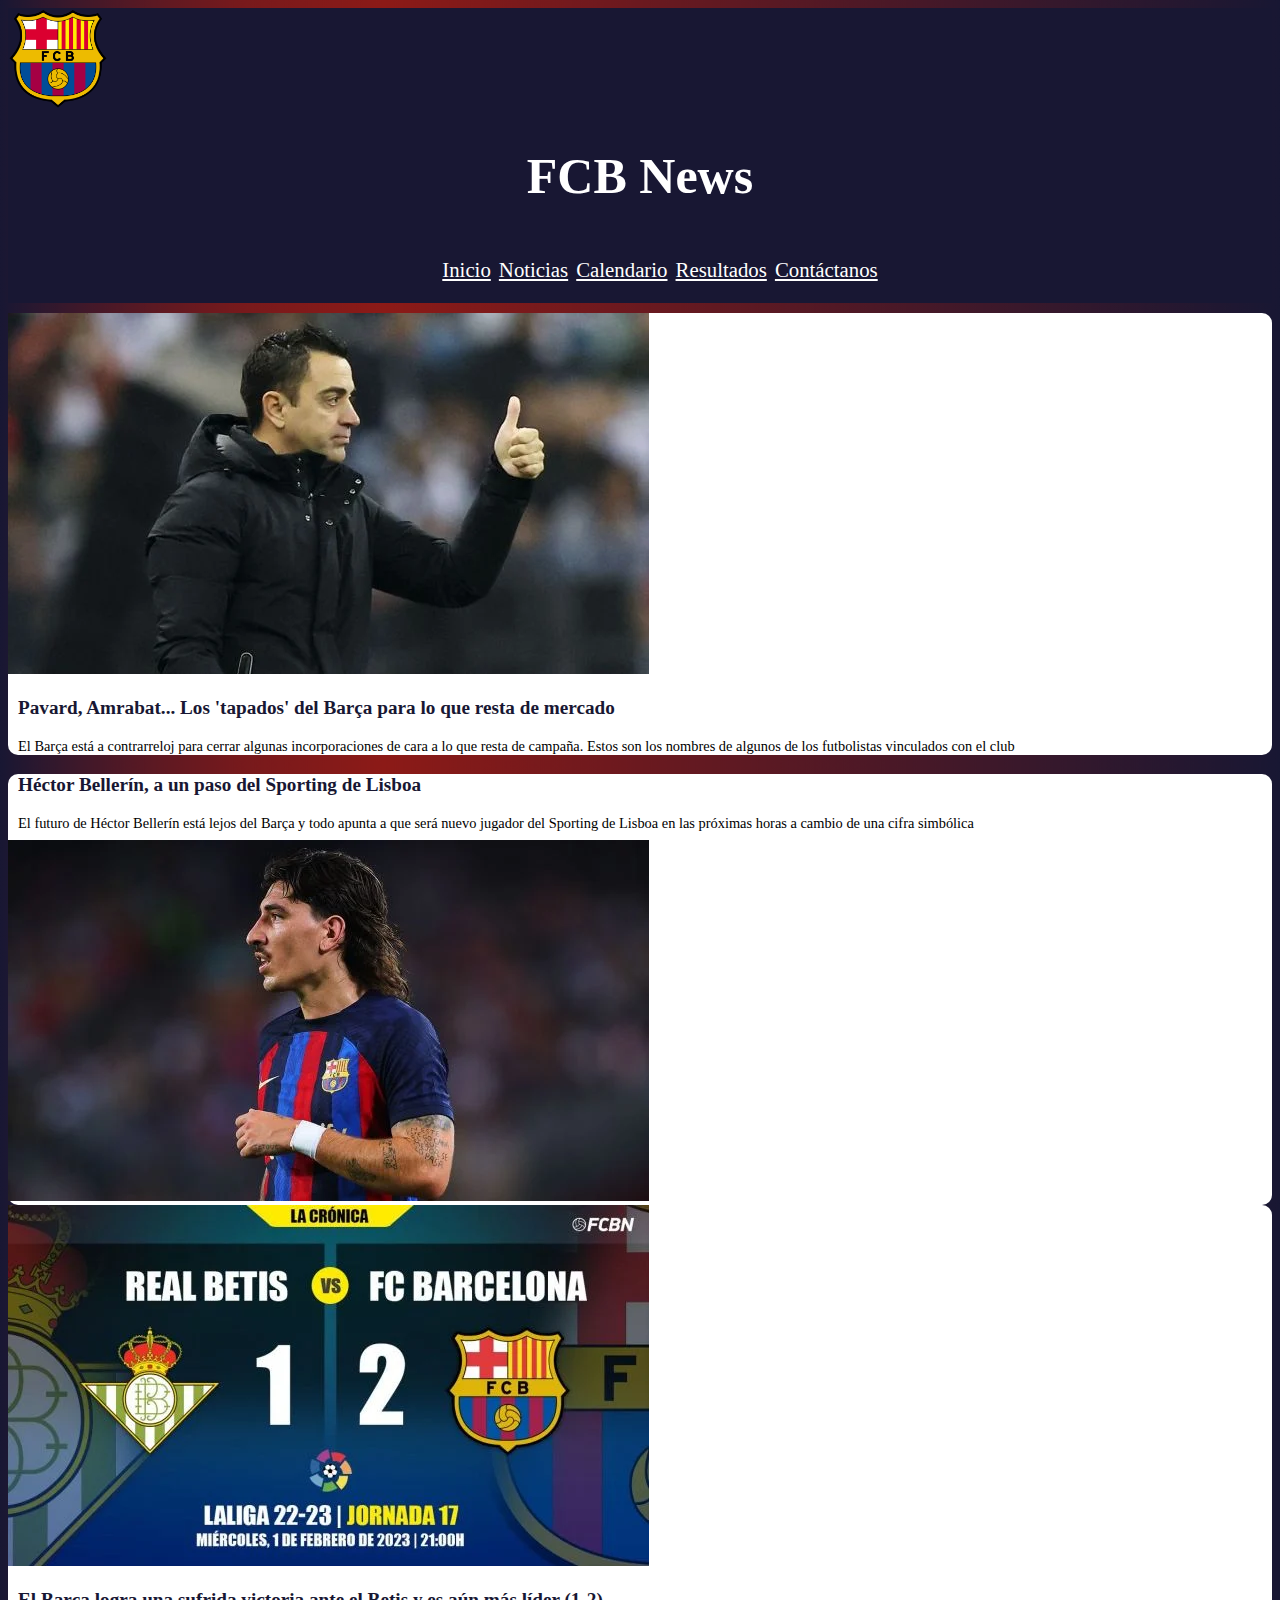
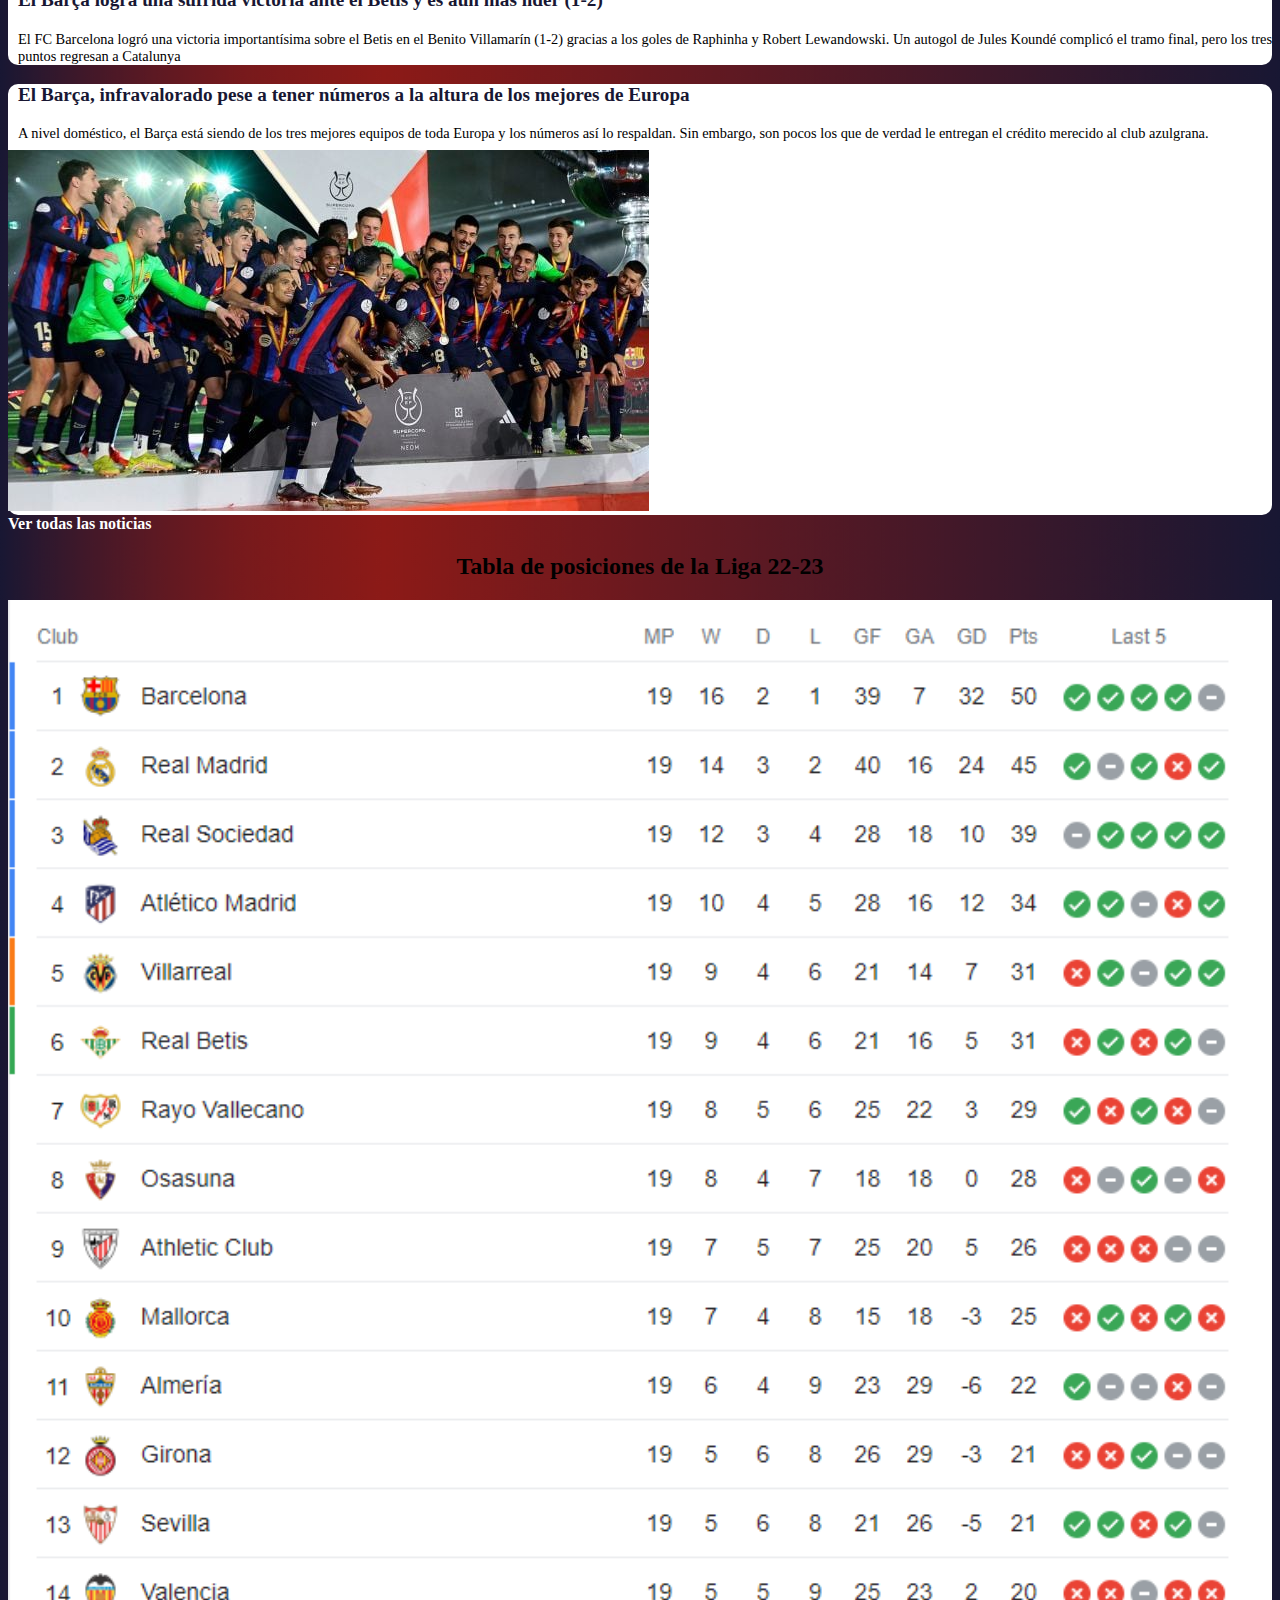
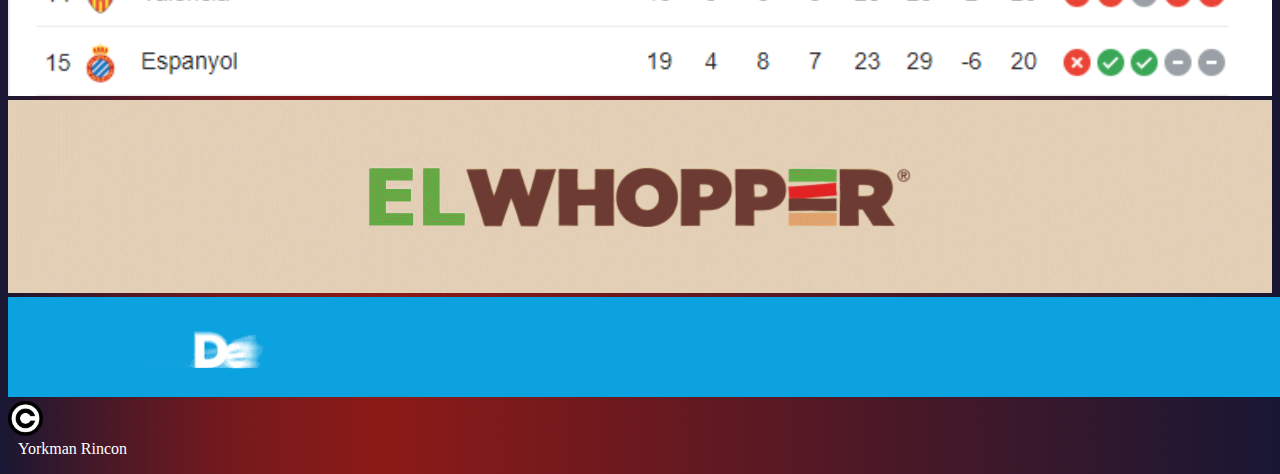
<file: index.html>
<!DOCTYPE html>
<html lang="es">
  <head>
    <meta charset="UTF-8" />
    <meta http-equiv="X-UA-Compatible" content="IE=edge" />
    <meta name="viewport" content="width=device-width, initial-scale=1.0" />
    <title>FCB News</title>
    <link
      href="https://cdn.jsdelivr.net/npm/bootstrap@5.2.2/dist/css/bootstrap.min.css"
      rel="stylesheet"
      integrity="sha384-Zenh87qX5JnK2Jl0vWa8Ck2rdkQ2Bzep5IDxbcnCeuOxjzrPF/et3URy9Bv1WTRi"
      crossorigin="anonymous"
    />
    <link rel="stylesheet" href="./css/style.css" />
    <link rel="icon" type="image/x-icon" href="../img/fcblogo.png">

  </head>
  <body class="container-fluid">
    <header>
      <div class="d-flex flex-row justify-content-center">
      <div class="container-fluid d-flex flex-row justify-content-center mt-1 mb-2">
        <div class="d-flex align-items-center">
        <a class="navbar-brand" href="#">
          <img class="img-fluid logo" src="img/fcblogo.png" alt="logo" />
        </a>
      </div>
        <div class="headerTitle colorBlanco my-4 ms-2"><h1>FCB News</h1></div>
      </div>
        <nav class="navbar navbarMobile">
          <button
            class="navbar-toggler"
            type="button"
            data-bs-toggle="collapse"
            data-bs-target="#navbarMobile"
            aria-controls="navbarMobile"
            aria-expanded="false"
            aria-label="Toggle navigation"
          >
            <span class="navbar-toggler-icon"></span>
          </button>

      </nav>
    </div>
      </div>
        <nav class="navbar navbar-expand-lg colorFondo navbarDesktop">
        <div class="collapse navbar-collapse navbar-nav" id="navbarNav">
          <ul class="navbar-nav">
            <li class="nav-item">
              <a class="nav-link anclas" aria-current="page" href="index.html"
                >Inicio</a
              >
            </li>
            <li class="nav-item">
              <a class="nav-link anclas" href="./html/news.html">Noticias</a>
            </li>
            <li class="nav-item">
              <a class="nav-link anclas" href="./html/calendar.html">Calendario</a>
            </li>
            <li class="nav-item">
              <a class="nav-link anclas" href="./html/results.html">Resultados</a>
            </li>
            <li class="nav-item">
              <a class="nav-link anclas" href="./html/contact-us.html">Contáctanos</a>
            </li>
          </ul>
      </div>
    </nav>
    <div class="collapse navbar-collapse navbarMobile" id="navbarMobile">
      <ul class="navbarMobile">
        <li class="nav-item">
          <a class="nav-link anclas" aria-current="page" href="index.html"
            >Inicio</a
          >
        </li>
        <li class="nav-item">
          <a class="nav-link anclas" href="./html/news.html">Noticias</a>
        </li>
        <li class="nav-item">
          <a class="nav-link anclas" href="./html/calendar.html">Calendario</a>
        </li>
        <li class="nav-item">
          <a class="nav-link anclas" href="./html/results.html">Resultados</a>
        </li>
        <li class="nav-item">
          <a class="nav-link anclas" href="./html/contact-us.html">Contáctanos</a>
        </li>
      </ul>
  </div>
  </header>
    <main class="row">
        <section class="col-xl-6 col-md-12 col-sm-12">
          <article class="row m-3">
            <img class="img-fluid col-xl-5 px-3 pt-3" src="img/xavi.png" alt="xavi" />
            <div class="col-xl-7 p-3 d-flex flex-column justify-content-center">
              <div class="firstArticle">
                <a href="html/news.html"
                  ><h3>Pavard, Amrabat... Los 'tapados' del Barça para lo que resta de
                  mercado</h3>
                </a>
              </div>
              <div>
                <p class="justifyContent">
                  El Barça está a contrarreloj para cerrar algunas incorporaciones
                  de cara a lo que resta de campaña. Estos son los nombres de
                  algunos de los futbolistas vinculados con el club
                </p>
              </div>
            </div>
          </article>
  
          <article class="row m-3">
            <div class="col-xl-7 p-3 d-flex flex-column justify-content-center">
              <div class="secondArticle">
                <a href="html/news.html"
                  ><h3>Héctor Bellerín, a un paso del Sporting de Lisboa</h3>
                </a>
              </div>
              <div class="justifyContent">
                <p>
                  El futuro de Héctor Bellerín está lejos del Barça y todo apunta
                  a que será nuevo jugador del Sporting de Lisboa en las próximas
                  horas a cambio de una cifra simbólica
                </p>
              </div>
            </div>
            <img class="img-fluid col-xl-5 px-3 pb-3" src="img/bellerin.png" alt="bellerin" />
  
          </article>
  
          <article class="row m-3">
            <img class="img-fluid col-xl-5 px-3 pt-3" src="img/betisbarca.png" alt="betisbarca" />
            <div class="col-xl-7 p-3 d-flex flex-column justify-content-center">
              <div class="thirdArticle">
                <a href="html/news.html"
                  ><h3>El Barça logra una sufrida victoria ante el Betis y es aún más líder (1-2)</h3>
  
                </a>
              </div>
              <div class="justifyContent">
                <p>
                  El FC Barcelona logró una victoria importantísima sobre el Betis en el Benito Villamarín (1-2) gracias a los goles de Raphinha y Robert Lewandowski. Un autogol de Jules Koundé complicó el tramo final, pero los tres puntos regresan a Catalunya
  
                </p>
              </div>
            </div>
          </article>

          <article class="row m-3">
            <div class="col-xl-7 p-3 d-flex flex-column justify-content-center">
              <div class="fourthArticle">
                <a href="html/news.html"
                  ><h3>El Barça, infravalorado pese a tener números a la altura de los mejores de Europa
                  </h3>
  
                </a>
              </div>
              <div class="justifyContent">
                <p>
                  A nivel doméstico, el Barça está siendo de los tres mejores equipos de toda Europa y los números así lo respaldan. Sin embargo, son pocos los que de verdad le entregan el crédito merecido al club azulgrana.
                </p>
              </div>
            </div>
            <img class="img-fluid col-xl-5 px-3 pb-3" src="img/barcacup.jpeg" alt="barcacup" />

          </article>
  
          <a href="html/news.html" class="allNews ms-4"
            >Ver todas las noticias</a
          >
        </section>
  
        <aside class="col-xl-6 col-md-12 col-sm-12 mt-3">
          <div class="asideTitle">
            <h2 class="mb-4 text-white">Tabla de posiciones de la Liga 22-23</h2>
          </div>
  <div class="d-flex justify-content-center mb-3">
          <img
            src="img/standings-updated.png"
            alt="tablaposiciones"
            class="img-fluid imgWidth rounded"
          />
        </div>
          <div class="ads-aside">
  <img class="imgWidth" src="img/whooperbkad.gif" alt="bkads">
          </div>
        </aside>
      </main>
  
      <footer class="row mt-3">
        <div class="d-flex flex-column">
    <img class="img-fluid rounded" src="img/exitoads.gif" alt="exitoads">
          <div class="d-flex flex-column align-self-center mt-2">
            <img class="imgCopyright align-self-center" src="img/copyright.png" alt="trademarklogo" />
            <p class="colorBlanco">Yorkman Rincon</p>
          </div>
        <div>
  
      </footer>

    <script
      src="https://cdn.jsdelivr.net/npm/bootstrap@5.2.2/dist/js/bootstrap.bundle.min.js"
      integrity="sha384-OERcA2EqjJCMA+/3y+gxIOqMEjwtxJY7qPCqsdltbNJuaOe923+mo//f6V8Qbsw3"
      crossorigin="anonymous"
    ></script>
  </body>

</html>
</file>
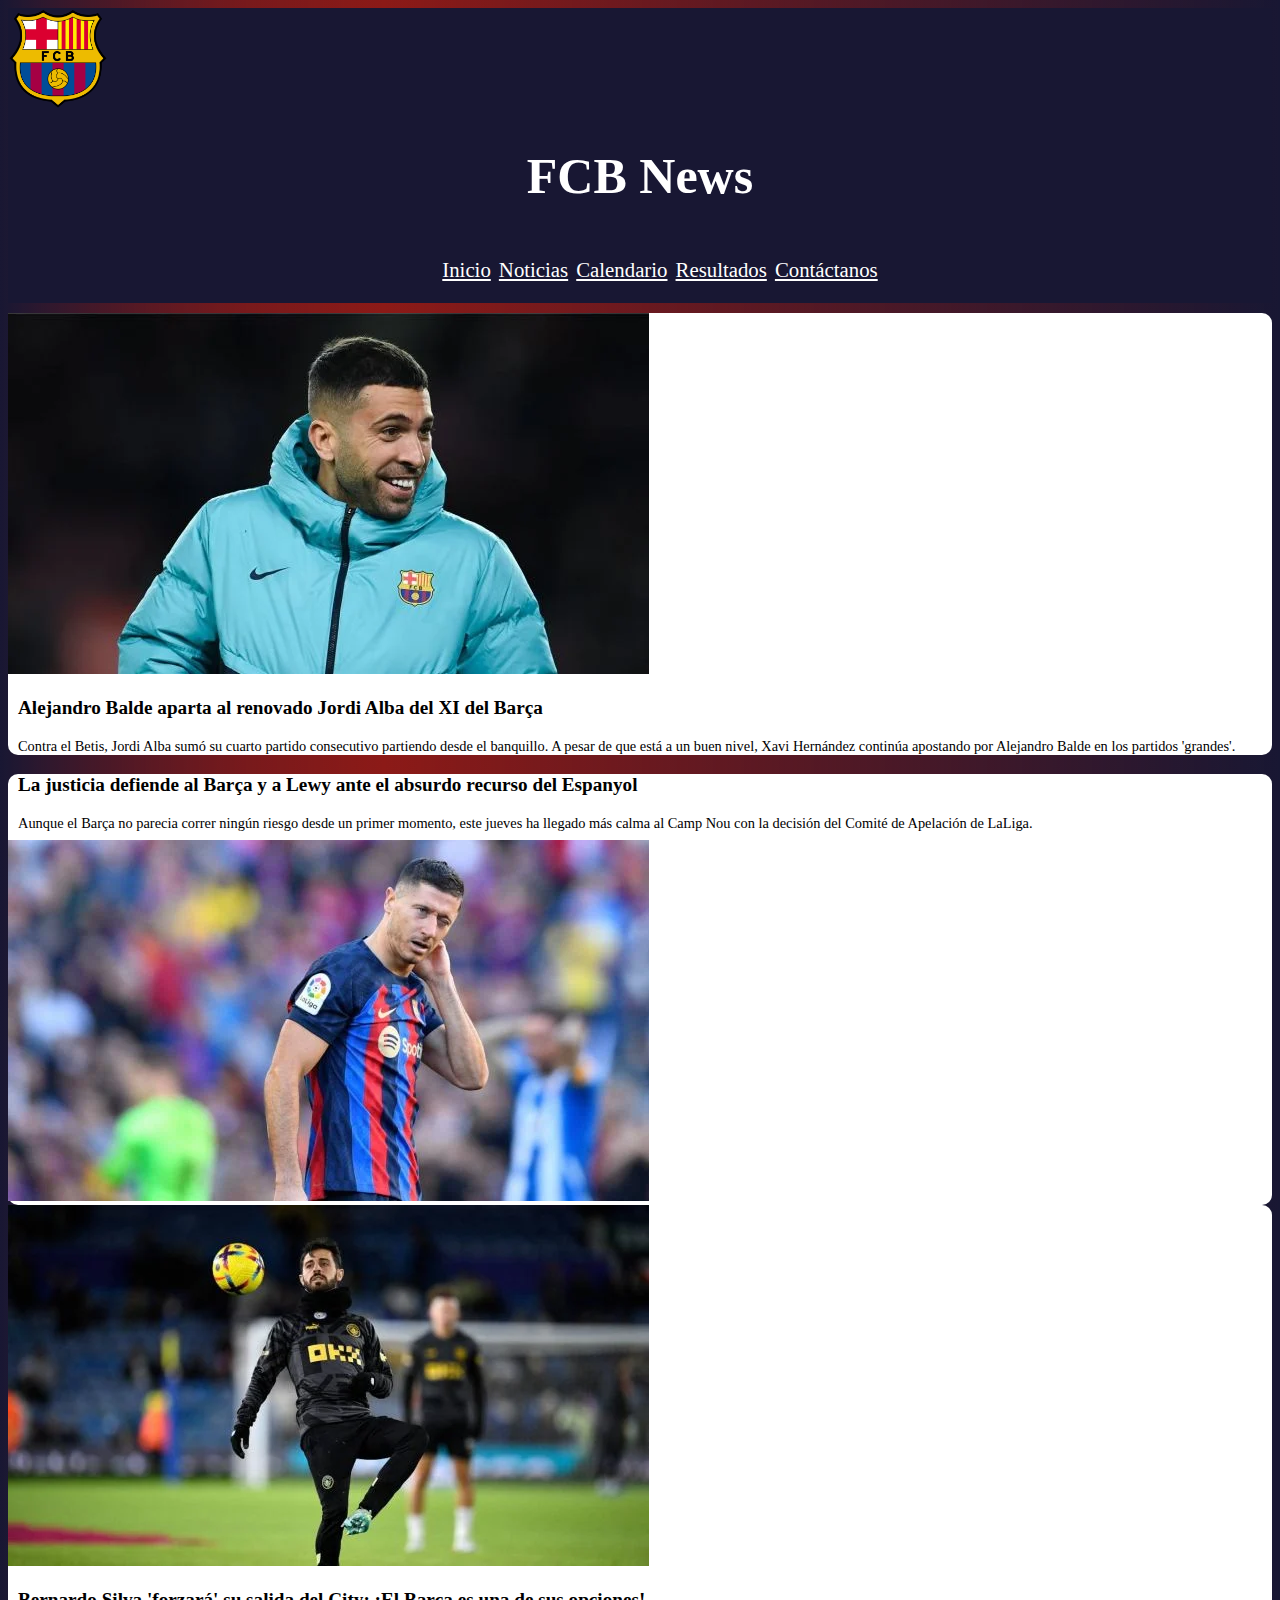
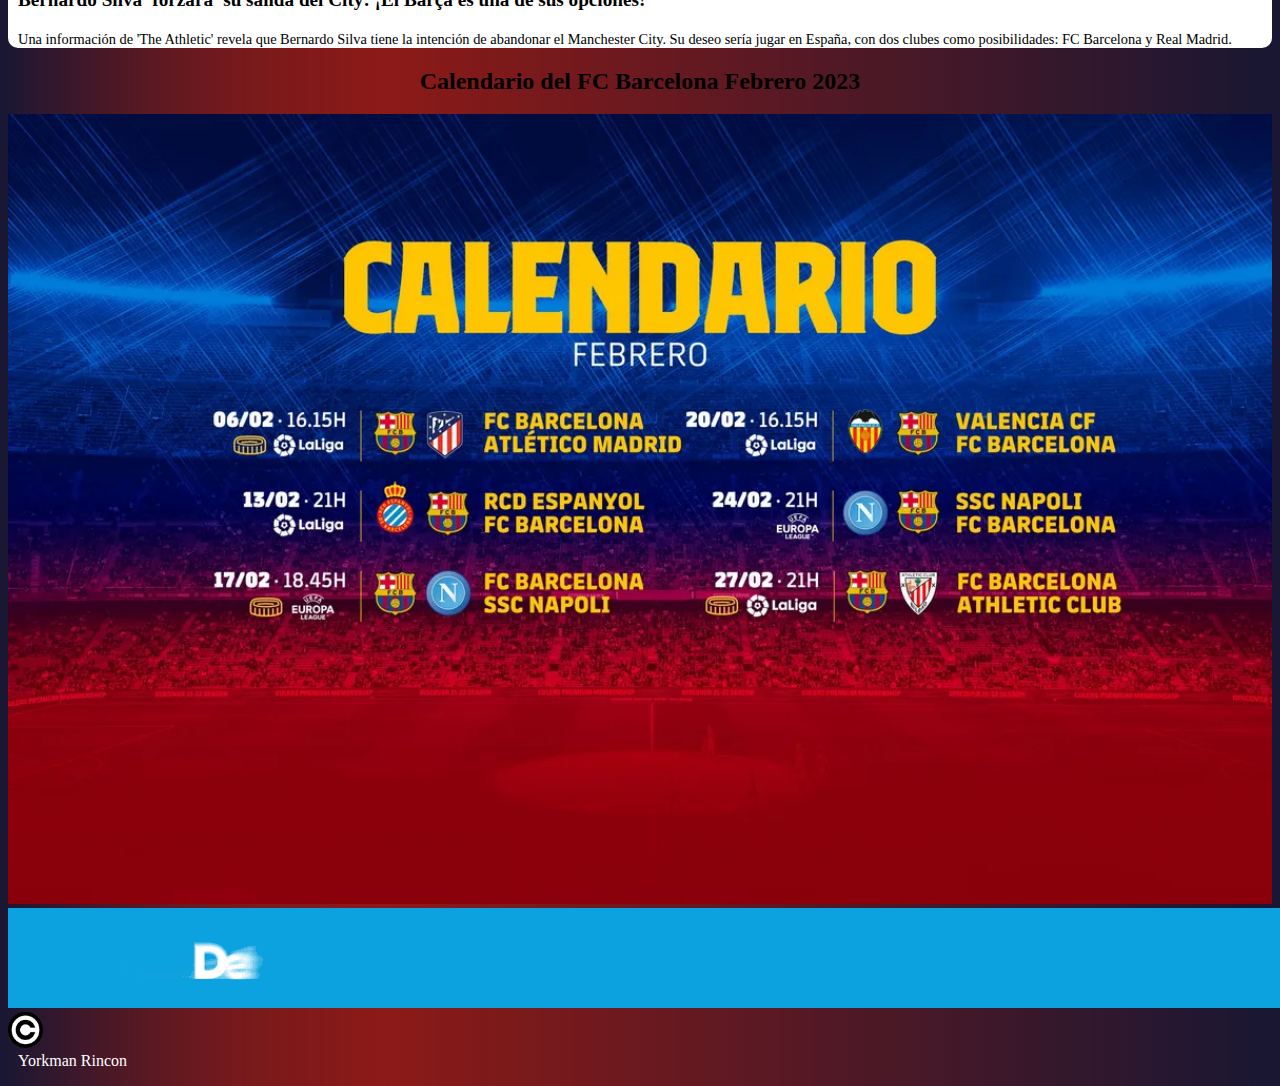
<file: html/calendar.html>
<!DOCTYPE html>
<html lang="es">
  <head>
    <meta charset="UTF-8" />
    <meta http-equiv="X-UA-Compatible" content="IE=edge" />
    <meta name="viewport" content="width=device-width, initial-scale=1.0" />
    <title>FCB News</title>
    <link
      href="https://cdn.jsdelivr.net/npm/bootstrap@5.2.2/dist/css/bootstrap.min.css"
      rel="stylesheet"
      integrity="sha384-Zenh87qX5JnK2Jl0vWa8Ck2rdkQ2Bzep5IDxbcnCeuOxjzrPF/et3URy9Bv1WTRi"
      crossorigin="anonymous"
    />
    <link rel="stylesheet" href="../css/style.css" />
    <link rel="icon" type="image/x-icon" href="../img/fcblogo.png">

  </head>
  <body class="container-fluid">
    
    <header>
      <div class="d-flex flex-row justify-content-center">
      <div class="container-fluid d-flex flex-row justify-content-center mt-1 mb-2">
        <div class="d-flex align-items-center">
        <a class="navbar-brand" href="../index.html">
          <img class="img-fluid logo" src="../img/fcblogo.png" alt="logo" />
        </a>
        </div>
        <div class="headerTitle colorBlanco my-4 ms-2"><h1>FCB News</h1></div>
      </div>
        <nav class="navbar navbarMobile">
          <button
            class="navbar-toggler"
            type="button"
            data-bs-toggle="collapse"
            data-bs-target="#navbarMobile"
            aria-controls="navbarMobile"
            aria-expanded="false"
            aria-label="Toggle navigation"
          >
            <span class="navbar-toggler-icon"></span>
          </button>
      </nav>
    </div>
      </div>

        <nav class="navbar navbar-expand-lg colorFondo navbarDesktop">
          <div class="collapse navbar-collapse navbar-nav" id="navbarNav">
          <ul class="navbar-nav">
            <li class="nav-item">
              <a class="nav-link anclas" href="../index.html"
                >Inicio</a
              >
            </li>
            <li class="nav-item">
              <a class="nav-link anclas" href="news.html">Noticias</a>
            </li>
            <li class="nav-item">
              <a class="nav-link anclas" aria-current="page" href="calendar.html">Calendario</a>
            </li>
            <li class="nav-item">
              <a class="nav-link anclas" href="results.html">Resultados</a>
            </li>
            <li class="nav-item">
              <a class="nav-link anclas" href="contact-us.html">Contáctanos</a>
            </li>
          </ul>
      </div>
    </nav>
    <div class="collapse navbar-collapse navbarMobile" id="navbarMobile">
      <ul class="navbarMobile">
        <li class="nav-item">
          <a class="nav-link anclas" href="../index.html"
            >Inicio</a
          >
        </li>
        <li class="nav-item">
          <a class="nav-link anclas" href="news.html">Noticias</a>
        </li>
        <li class="nav-item">
          <a class="nav-link anclas" aria-current="page" href="calendar.html">Calendario</a>
        </li>
        <li class="nav-item">
          <a class="nav-link anclas" href="results.html">Resultados</a>
        </li>
        <li class="nav-item">
          <a class="nav-link anclas"  href="contact-us.html">Contáctanos</a>
        </li>
      </ul>
  </div>
  </header>
    <main class="row">
      <section class="col-xl-6 col-md-12 col-sm-12">
        <article class="row m-3">
          <img class="img-fluid col-xl-5 px-3 pt-3" src="../img/alba.png" alt="alba" />
          <div class="col-xl-7 p-3 d-flex flex-column justify-content-center">
                <h3 class="firstArticle">Alejandro Balde aparta al renovado Jordi Alba del XI del Barça</h3>
            <div>
              <p class="justifyContent">
                Contra el Betis, Jordi Alba sumó su cuarto partido consecutivo partiendo desde el banquillo. A pesar de que está a un buen nivel, Xavi Hernández continúa apostando por Alejandro Balde en los partidos 'grandes'.
              </p>
            </div>
          </div>
        </article>

        <article class="row m-3">
          <div class="col-xl-7 p-3 d-flex flex-column justify-content-center">
                <h3 class="secondArticle">La justicia defiende al Barça y a Lewy ante el absurdo recurso del Espanyol</h3>
            <div class="justifyContent">
              <p>
                Aunque el Barça no parecia correr ningún riesgo desde un primer momento, este jueves ha llegado más calma al Camp Nou con la decisión del Comité de Apelación de LaLiga. 

              </p>
            </div>
          </div>
          <img class="img-fluid col-xl-5 px-3 pb-3" src="../img/lew.png" alt="Lewandowski" />
        </article>

        <article class="row m-3">
          <img class="img-fluid col-xl-5 px-3 pt-3" src="../img/bernardo.png" alt="bernardo" />
          <div class="col-xl-7 p-3 d-flex flex-column justify-content-center">
                <h3 class="thirdArticle">Bernardo Silva 'forzará' su salida del City: ¡El Barça es una de sus opciones!</h3>
            <div class="justifyContent">
              <p>
                Una información de 'The Athletic' revela que Bernardo Silva tiene la intención de abandonar el Manchester City. Su deseo sería jugar en España, con dos clubes como posibilidades: FC Barcelona y Real Madrid.
              </p>
            </div>
          </div>
        </article>

      </section>

      <aside class="col-xl-6 col-md-12 col-sm-12 mt-3">
        <div class="asideTitle">
          <h2 class="mb-4 text-white">Calendario del FC Barcelona Febrero 2023</h2>
        </div>
        <div class="d-flex justify-content-center mb-3">

        <img
          src="../img/febcalendarfcb.png"
          alt="calendariofcb"
          class="img-fluid imgWidth rounded"
        />
        </div>

      </aside>
    </main>

    <footer class="row mt-3">
      <div class="d-flex flex-column">
  <img class="img-fluid rounded" src="../img/exitoads.gif" alt="exitoads">
        <div class="d-flex flex-column align-self-center mt-2">
          <img class="imgCopyright align-self-center" src="../img/copyright.png" alt="trademarklogo" />
          <p class="colorBlanco">Yorkman Rincon</p>
        </div>
      <div>

    </footer>
    <script
    src="https://cdn.jsdelivr.net/npm/bootstrap@5.2.2/dist/js/bootstrap.bundle.min.js"
    integrity="sha384-OERcA2EqjJCMA+/3y+gxIOqMEjwtxJY7qPCqsdltbNJuaOe923+mo//f6V8Qbsw3"
    crossorigin="anonymous"
  ></script>
  </body>
</html>
</file>
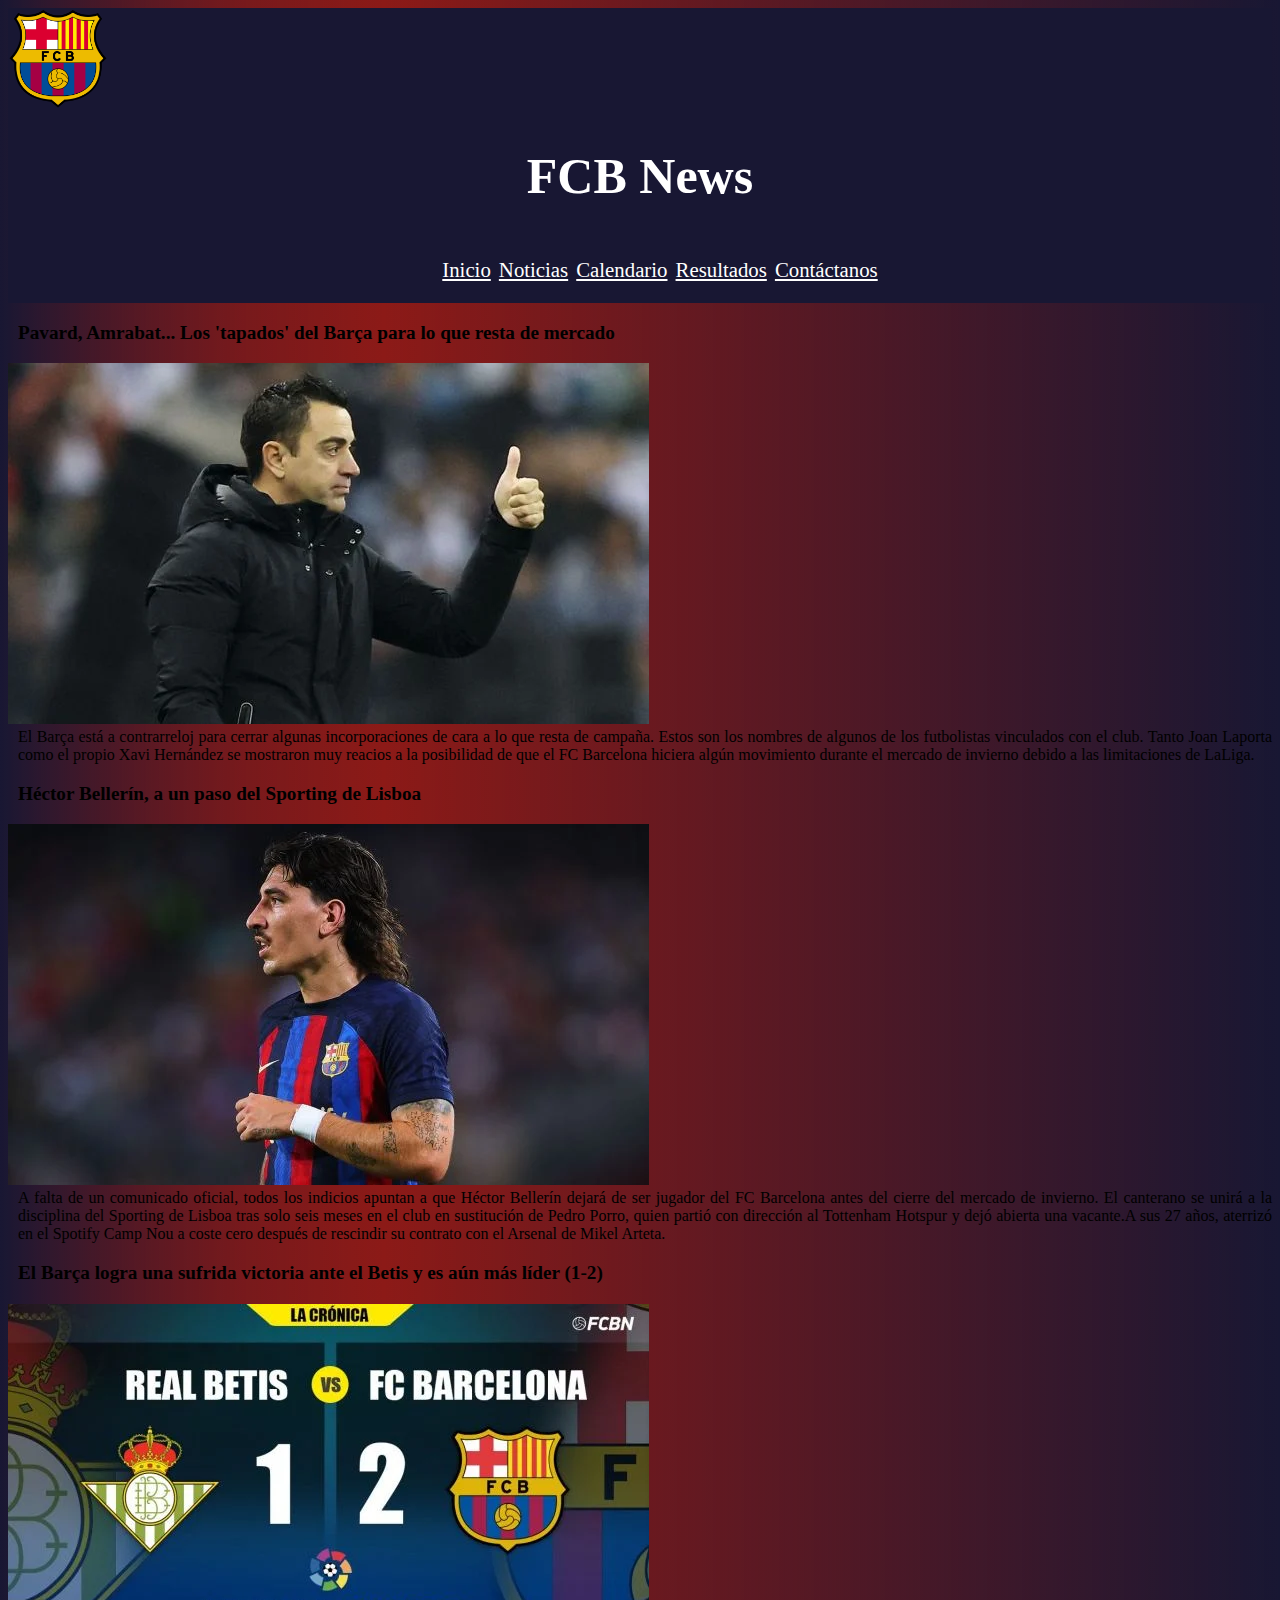
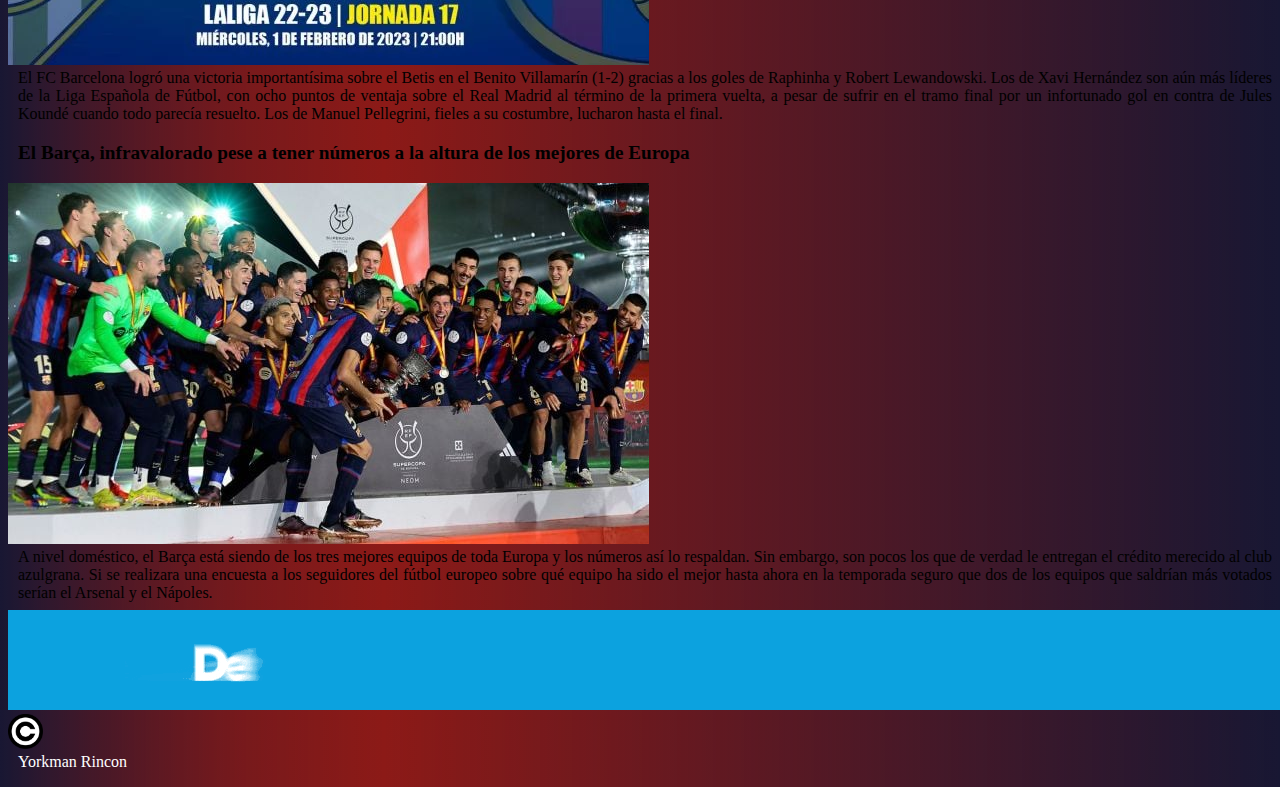
<file: html/news.html>
<!DOCTYPE html>
<html lang="es">
  <head>
    <meta charset="UTF-8" />
    <meta http-equiv="X-UA-Compatible" content="IE=edge" />
    <meta name="viewport" content="width=device-width, initial-scale=1.0" />
    <title>FCB News</title>
    <link
      href="https://cdn.jsdelivr.net/npm/bootstrap@5.2.2/dist/css/bootstrap.min.css"
      rel="stylesheet"
      integrity="sha384-Zenh87qX5JnK2Jl0vWa8Ck2rdkQ2Bzep5IDxbcnCeuOxjzrPF/et3URy9Bv1WTRi"
      crossorigin="anonymous"
    />
    <link rel="stylesheet" href="../css/style.css" />
    <link rel="icon" type="image/x-icon" href="../img/fcblogo.png">

  </head>
  <body class="container-fluid">
    
    <header>
      <div class="d-flex flex-row justify-content-center">
      <div class="container-fluid d-flex flex-row justify-content-center mt-1 mb-2">
        <div class="d-flex align-items-center">
        <a class="navbar-brand" href="../index.html">
          <img class="img-fluid logo" src="../img/fcblogo.png" alt="logo" />
        </a>
        </div>
        <div class="headerTitle colorBlanco my-4 ms-2"><h1>FCB News</h1></div>
      </div>
        <nav class="navbar navbarMobile">
          <button
            class="navbar-toggler"
            type="button"
            data-bs-toggle="collapse"
            data-bs-target="#navbarMobile"
            aria-controls="navbarMobile"
            aria-expanded="false"
            aria-label="Toggle navigation"
          >
            <span class="navbar-toggler-icon"></span>
          </button>
      </nav>
    </div>
      </div>

        <nav class="navbar navbar-expand-lg colorFondo navbarDesktop">
          <div class="collapse navbar-collapse navbar-nav" id="navbarNav">
          <ul class="navbar-nav">
            <li class="nav-item">
              <a class="nav-link anclas" href="../index.html"
                >Inicio</a
              >
            </li>
            <li class="nav-item">
              <a class="nav-link anclas" aria-current="page" href="news.html">Noticias</a>
            </li>
            <li class="nav-item">
              <a class="nav-link anclas" href="calendar.html">Calendario</a>
            </li>
            <li class="nav-item">
              <a class="nav-link anclas" href="results.html">Resultados</a>
            </li>
            <li class="nav-item">
              <a class="nav-link anclas" href="contact-us.html">Contáctanos</a>
            </li>
          </ul>
      </div>
    </nav>
    <div class="collapse navbar-collapse navbarMobile" id="navbarMobile">
      <ul class="navbarMobile">
        <li class="nav-item">
          <a class="nav-link anclas" href="../index.html"
            >Inicio</a
          >
        </li>
        <li class="nav-item">
          <a class="nav-link anclas" href="news.html">Noticias</a>
        </li>
        <li class="nav-item">
          <a class="nav-link anclas" aria-current="page" href="calendar.html">Calendario</a>
        </li>
        <li class="nav-item">
          <a class="nav-link anclas" href="results.html">Resultados</a>
        </li>
        <li class="nav-item">
          <a class="nav-link anclas" href="contact-us.html">Contáctanos</a>
        </li>
      </ul>
  </div>
  </header>
    <main>
      <div class="row m-1 justify-content-center">
        <div class="col-xl-5 col-md-5 col-sm-12 text-center bg-white rounded mb-3 me-3">
          <h3 class="p-3">Pavard, Amrabat... Los 'tapados' del Barça para lo que resta de
            mercado</h3>
          <img class="img-fluid mb-2" src="../img/xavi.png" alt="xavi" />
          <p class="justifyContent p-3">El Barça está a contrarreloj para cerrar algunas incorporaciones
            de cara a lo que resta de campaña. Estos son los nombres de
            algunos de los futbolistas vinculados con el club. Tanto Joan Laporta como el propio Xavi Hernández se mostraron muy reacios a la posibilidad de que el FC Barcelona hiciera algún movimiento durante el mercado de invierno debido a las limitaciones de LaLiga. </p>
        </div>

        <div class="col-xl-5 col-md-5 col-sm-12 text-center bg-white rounded mb-3 ms-3">
          <h3 class="p-3">Héctor Bellerín, a un paso del Sporting de Lisboa</h3>
          <img class="img-fluid mb-2" src="../img/bellerin.png" alt="bellerin" />
          <p class="justifyContent p-3">A falta de un comunicado oficial, todos los indicios apuntan a que Héctor Bellerín dejará de ser jugador del FC Barcelona antes del cierre del mercado de invierno. El canterano se unirá a la disciplina del Sporting de Lisboa tras solo seis meses en el club en sustitución de Pedro Porro, quien partió con dirección al Tottenham Hotspur y dejó abierta una vacante.A sus 27 años, aterrizó en el Spotify Camp Nou a coste cero después de rescindir su contrato con el Arsenal de Mikel Arteta. </p>
        </div>

        <div class="col-xl-5 col-md-5 col-sm-12 text-center bg-white rounded mb-3 me-3">
          <h3 class="p-3">El Barça logra una sufrida victoria ante el Betis y es aún más líder (1-2)</h3>
          <img class="img-fluid mb-2" src="../img/betisbarca.png" alt="betisbarca" />
          <p class="justifyContent p-3">El FC Barcelona logró una victoria importantísima sobre el Betis en el Benito Villamarín (1-2) gracias a los goles de Raphinha y Robert Lewandowski. Los de Xavi Hernández son aún más líderes de la Liga Española de Fútbol, con ocho puntos de ventaja sobre el Real Madrid al término de la primera vuelta, a pesar de sufrir en el tramo final por un infortunado gol en contra de Jules Koundé cuando todo parecía resuelto. Los de Manuel Pellegrini, fieles a su costumbre, lucharon hasta el final. </p>
        </div>

        <div class="col-xl-5 col-md-5 col-sm-12 text-center bg-white rounded mb-3 ms-3">
          <h3 class="p-3">El Barça, infravalorado pese a tener números a la altura de los mejores de Europa</h3>
          <img class="img-fluid mb-2" src="../img/barcacup.jpeg" alt="barcacup" />
          <p class="justifyContent p-3">A nivel doméstico, el Barça está siendo de los tres mejores equipos de toda Europa y los números así lo respaldan. Sin embargo, son pocos los que de verdad le entregan el crédito merecido al club azulgrana. Si se realizara una encuesta a los seguidores del fútbol europeo sobre qué equipo ha sido el mejor hasta ahora en la temporada seguro que dos de los equipos que saldrían más votados serían el Arsenal y el Nápoles. </p>
        </div>
      </div> 
  

    <footer class="row mt-3">
      <div class="d-flex flex-column">
  <img class="img-fluid rounded" src="../img/exitoads.gif" alt="exitoads">
        <div class="d-flex flex-column align-self-center mt-2">
          <img class="imgCopyright align-self-center" src="../img/copyright.png" alt="trademarklogo" />
          <p class="colorBlanco">Yorkman Rincon</p>
        </div>
      <div>

    </footer>

  <script
    src="https://cdn.jsdelivr.net/npm/bootstrap@5.2.2/dist/js/bootstrap.bundle.min.js"
    integrity="sha384-OERcA2EqjJCMA+/3y+gxIOqMEjwtxJY7qPCqsdltbNJuaOe923+mo//f6V8Qbsw3"
    crossorigin="anonymous"
  ></script>
  </body>
</html>
</file>
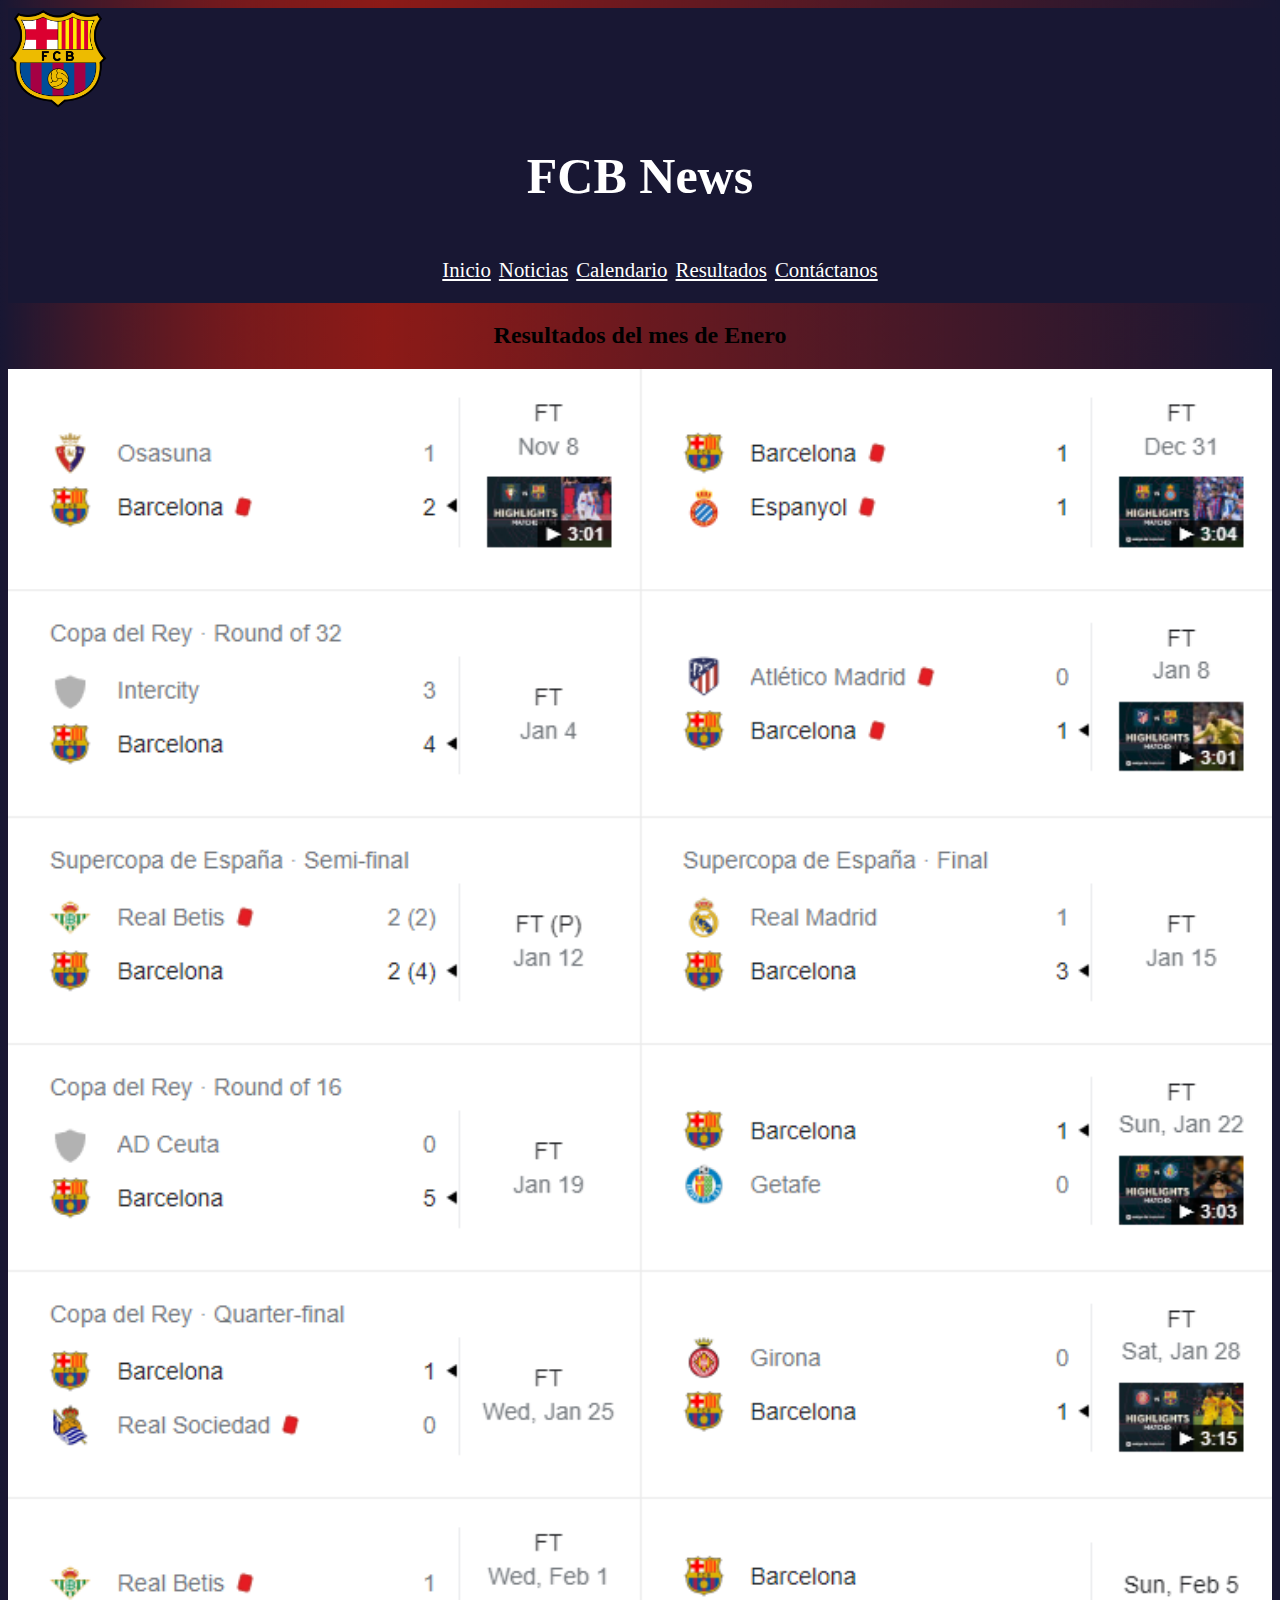
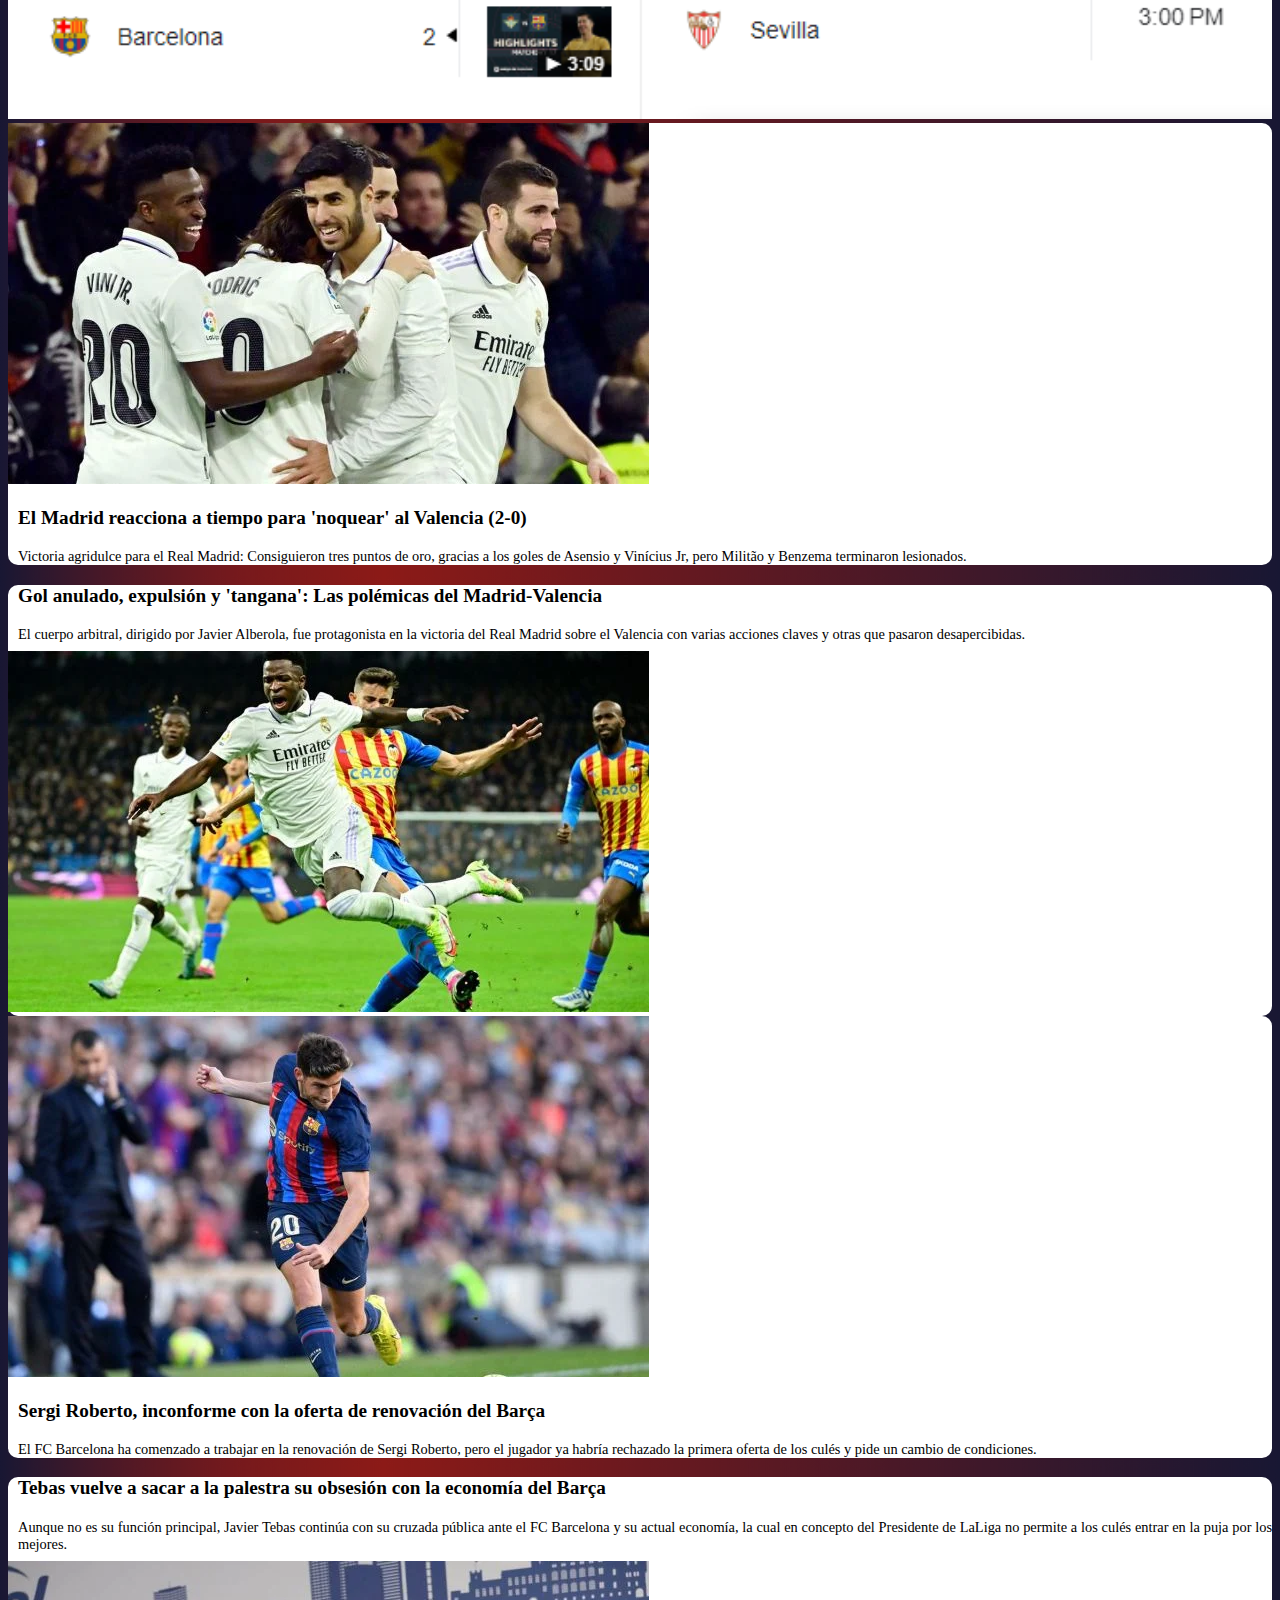
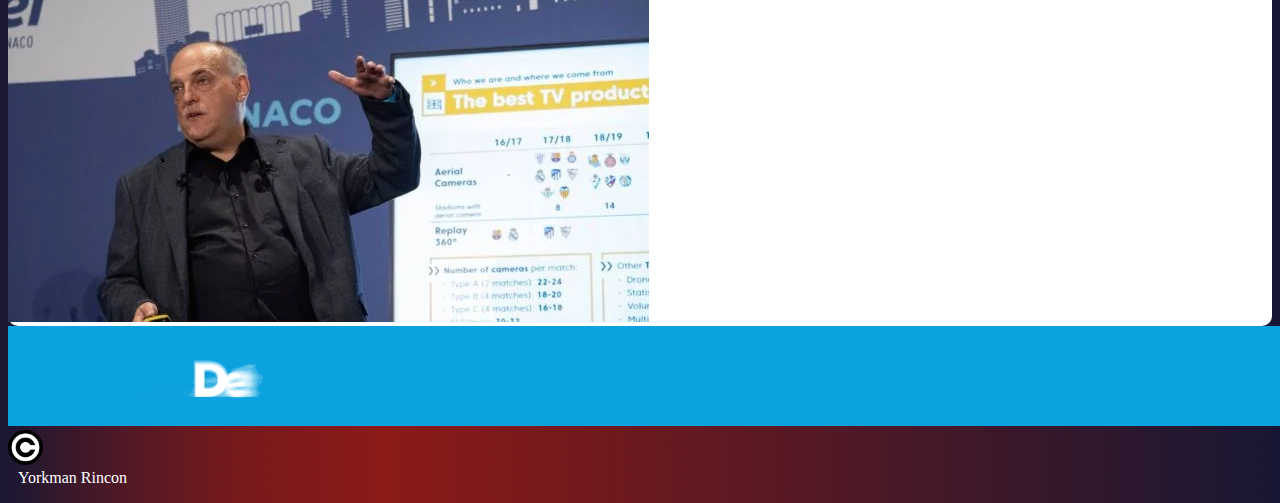
<file: html/results.html>
<!DOCTYPE html>
<html lang="es">
  <head>
    <meta charset="UTF-8" />
    <meta http-equiv="X-UA-Compatible" content="IE=edge" />
    <meta name="viewport" content="width=device-width, initial-scale=1.0" />
    <title>FCB News</title>
    <link
      href="https://cdn.jsdelivr.net/npm/bootstrap@5.2.2/dist/css/bootstrap.min.css"
      rel="stylesheet"
      integrity="sha384-Zenh87qX5JnK2Jl0vWa8Ck2rdkQ2Bzep5IDxbcnCeuOxjzrPF/et3URy9Bv1WTRi"
      crossorigin="anonymous"
    />
    <link rel="stylesheet" href="../css/style.css" />
    <link rel="icon" type="image/x-icon" href="../img/fcblogo.png">

  </head>
  <body class="container-fluid">
    
    <header>
      <div class="d-flex flex-row justify-content-center">
      <div class="container-fluid d-flex flex-row justify-content-center mt-1 mb-2">
        <div class="d-flex align-items-center">
        <a class="navbar-brand" href="../index.html">
          <img class="img-fluid logo" src="../img/fcblogo.png" alt="logo" />
        </a>
        </div>
        <div class="headerTitle colorBlanco my-4 ms-2"><h1>FCB News</h1></div>
      </div>
        <nav class="navbar navbarMobile">
          <button
            class="navbar-toggler"
            type="button"
            data-bs-toggle="collapse"
            data-bs-target="#navbarMobile"
            aria-controls="navbarMobile"
            aria-expanded="false"
            aria-label="Toggle navigation"
          >
            <span class="navbar-toggler-icon"></span>
          </button>
      </nav>
    </div>
      </div>

        <nav class="navbar navbar-expand-lg colorFondo navbarDesktop">
          <div class="collapse navbar-collapse navbar-nav" id="navbarNav">
          <ul class="navbar-nav">
            <li class="nav-item">
              <a class="nav-link anclas"  href="../index.html"
                >Inicio</a
              >
            </li>
            <li class="nav-item">
              <a class="nav-link anclas" href="news.html">Noticias</a>
            </li>
            <li class="nav-item">
              <a class="nav-link anclas" href="calendar.html">Calendario</a>
            </li>
            <li class="nav-item">
              <a class="nav-link anclas" aria-current="page" href="results.html">Resultados</a>
            </li>
            <li class="nav-item">
              <a class="nav-link anclas" href="contact-us.html">Contáctanos</a>
            </li>
          </ul>
      </div>
    </nav>
    <div class="collapse navbar-collapse navbarMobile" id="navbarMobile">
      <ul class="navbarMobile">
        <li class="nav-item">
          <a class="nav-link anclas" href="../index.html"
            >Inicio</a
          >
        </li>
        <li class="nav-item">
          <a class="nav-link anclas" href="news.html">Noticias</a>
        </li>
        <li class="nav-item">
          <a class="nav-link anclas" href="calendar.html">Calendario</a>
        </li>
        <li class="nav-item">
          <a class="nav-link anclas" aria-current="page" href="results.html">Resultados</a>
        </li>
        <li class="nav-item">
          <a class="nav-link anclas" href="contact-us.html">Contáctanos</a>
        </li>
      </ul>
  </div>
  </header>
    <main class="row">
      <aside class="col-xl-6 col-md-12 col-sm-12 mt-3">
        <div class="asideTitle">
          <h2 class="mb-4 text-white">Resultados del mes de Enero</h2>
        </div>
        <div class="d-flex justify-content-center mb-3 ms-3">

        <img
          src="../img/resultsfcb-google.png"
          alt="resultadosfcb"
          class="img-fluid imgWidth rounded"
        />
        </div>

      </aside>
      <section class="col-xl-6 col-md-12 col-sm-12 d-flex flex-column  justify-content-center">
        <article class="row m-3">
          <img class="img-fluid col-xl-5 px-3 pt-3" src="../img/madrid.png" alt="madrid" />
          <div class="col-xl-7 p-3 d-flex flex-column justify-content-center">
                <h3 class="firstArticle">El Madrid reacciona a tiempo para 'noquear' al Valencia (2-0)</h3>
            <div>
              <p class="justifyContent">
                Victoria agridulce para el Real Madrid: Consiguieron tres puntos de oro, gracias a los goles de Asensio y Vinícius Jr, pero Militão y Benzema terminaron lesionados.
              </p>
            </div>
          </div>
        </article>

        <article class="row m-3">
          <div class="col-xl-7 p-3 d-flex flex-column justify-content-center">
                <h3 class="secondArticle">Gol anulado, expulsión y 'tangana': Las polémicas del Madrid-Valencia</h3>
            <div class="justifyContent">
              <p>
                El cuerpo arbitral, dirigido por Javier Alberola, fue protagonista en la victoria del Real Madrid sobre el Valencia con varias acciones claves y otras que pasaron desapercibidas.

              </p>
            </div>
          </div>
          <img class="img-fluid col-xl-5 px-3 pb-3" src="../img/vini.png" alt="vini" />
        </article>

        <article class="row m-3">
          <img class="img-fluid col-xl-5 px-3 pt-3" src="../img/roberto.png" alt="sergiroberto" />
          <div class="col-xl-7 p-3 d-flex flex-column justify-content-center">
                <h3 class="thirdArticle">Sergi Roberto, inconforme con la oferta de renovación del Barça</h3>
            <div class="justifyContent">
              <p>
                El FC Barcelona ha comenzado a trabajar en la renovación de Sergi Roberto, pero el jugador ya habría rechazado la primera oferta de los culés y pide un cambio de condiciones.
              </p>
            </div>
          </div>
        </article>

        <article class="row m-3">
          <div class="col-xl-7 p-3 d-flex flex-column justify-content-center">
                <h3 class="secondArticle">Tebas vuelve a sacar a la palestra su obsesión con la economía del Barça
                </h3>
            <div class="justifyContent">
              <p>
                Aunque no es su función principal, Javier Tebas continúa con su cruzada pública ante el FC Barcelona y su actual economía, la cual en concepto del Presidente de LaLiga no permite a los culés entrar en la puja por los mejores.

              </p>
            </div>
          </div>
          <img class="img-fluid col-xl-5 px-3 pb-3" src="../img/tebas.png" alt="tebas" />
        </article>

      </section>
    </main>

    <footer class="row mt-3">
      <div class="d-flex flex-column">
  <img class="img-fluid rounded" src="../img/exitoads.gif" alt="exitoads">
        <div class="d-flex flex-column align-self-center mt-2">
          <img class="imgCopyright align-self-center" src="../img/copyright.png" alt="trademarklogo" />
          <p class="colorBlanco">Yorkman Rincon</p>
        </div>
      <div>

    </footer>
    <script
    src="https://cdn.jsdelivr.net/npm/bootstrap@5.2.2/dist/js/bootstrap.bundle.min.js"
    integrity="sha384-OERcA2EqjJCMA+/3y+gxIOqMEjwtxJY7qPCqsdltbNJuaOe923+mo//f6V8Qbsw3"
    crossorigin="anonymous"
  ></script>
  </body>
</html>
</file>
<file: css/style.css>
/* Inicio del header */
header {
  background-color: #181733;
  color: white;
  position: sticky;
  z-index: 2;
  top: 0;
  margin-bottom: 10px;
}

.navbar-nav {
  display: flex;
  flex-direction: row;
  justify-content: center;
}

.anclas {
  font-size: 1.3rem;
  color: white;
  font-weight: 500;
}

/* Fin del header */

/* Cambio de tamaño de algunas imágenes */
.logo {
  width: 100px;
}

.imgCopyright {
  width: 35px;
}

.imgWidth {
  width: 100%;
}

/* Aquí termina el cambio de tamaño de imágenes */

/* Colorcito */
.colorFondo {
  background-color: #181733;
}

.colorBlanco {
  color: white;
}

/* Fin del Colorcito */

.justifyContent {
  text-align: justify;
}

/* Media query para que aparezca el menu al lado del logo y título cuando está en versión móvil */
@media (max-width: 991px) {
  .navbarDesktop {
    display: none;
  }
  .navbarMobile {
    display: flex;
    flex-direction: row;
    justify-content: center;
    flex-wrap: wrap;
  }
}
/*  */

/* Media query para que el menú de versión móvil desaparezca cuando esté en versión desktop */
@media (min-width: 992px) {
  .navbarMobile {
    display: none;
  }
}
/*  */

body {
  background-color: #181733;
  background-color: #8c1a17;
  background-image: linear-gradient(
    270deg,
    #181733 0,
    rgba(24, 23, 51, 0) 70%,
    rgba(24, 23, 51, 0) 50%,
    90%,
    #181733
  );
}



.allNews {
  text-decoration: none;
  color: white;
  font-weight: 600;
}

ul {
  list-style-type: none;
}

li {
  margin: 1%;
}

h3 {
  font-size: 1.2rem;
  padding-left: 10px;
}

article p {
  font-size: 0.9rem;
}
article {
  background-color: white;
  border-radius: 10px;
}

article a {
  text-decoration: none;
  color: #181733;
}
article a:hover {
  color: #8c1a17;
}

footer {
  display: flex;
  flex-direction: row;
}

.asideTitle {
  text-align: center;
}


.anclas:hover {
  color: #8c1a17;
}

h1 {
  font-weight: 700;
  font-size: 50px;
  text-align: center;
}

.body-background {
  background-image: url(../img/testim.jpg);
  background-repeat: repeat;
  background-size: 100%;
}

.navbar-toggler-icon {
  background-image: url("data:image/svg+xml,%3csvg xmlns='http://www.w3.org/2000/svg' viewBox='0 0 30 30'%3e%3cpath stroke='rgba(255,255,255, 1)' stroke-linecap='round' stroke-miterlimit='10' stroke-width='2' d='M4 7h22M4 15h22M4 23h22'/%3e%3c/svg%3e");
}

p {
  margin-top: 0;
  margin-bottom: 0.5rem;
  padding-left: 10px;
}
</file>
